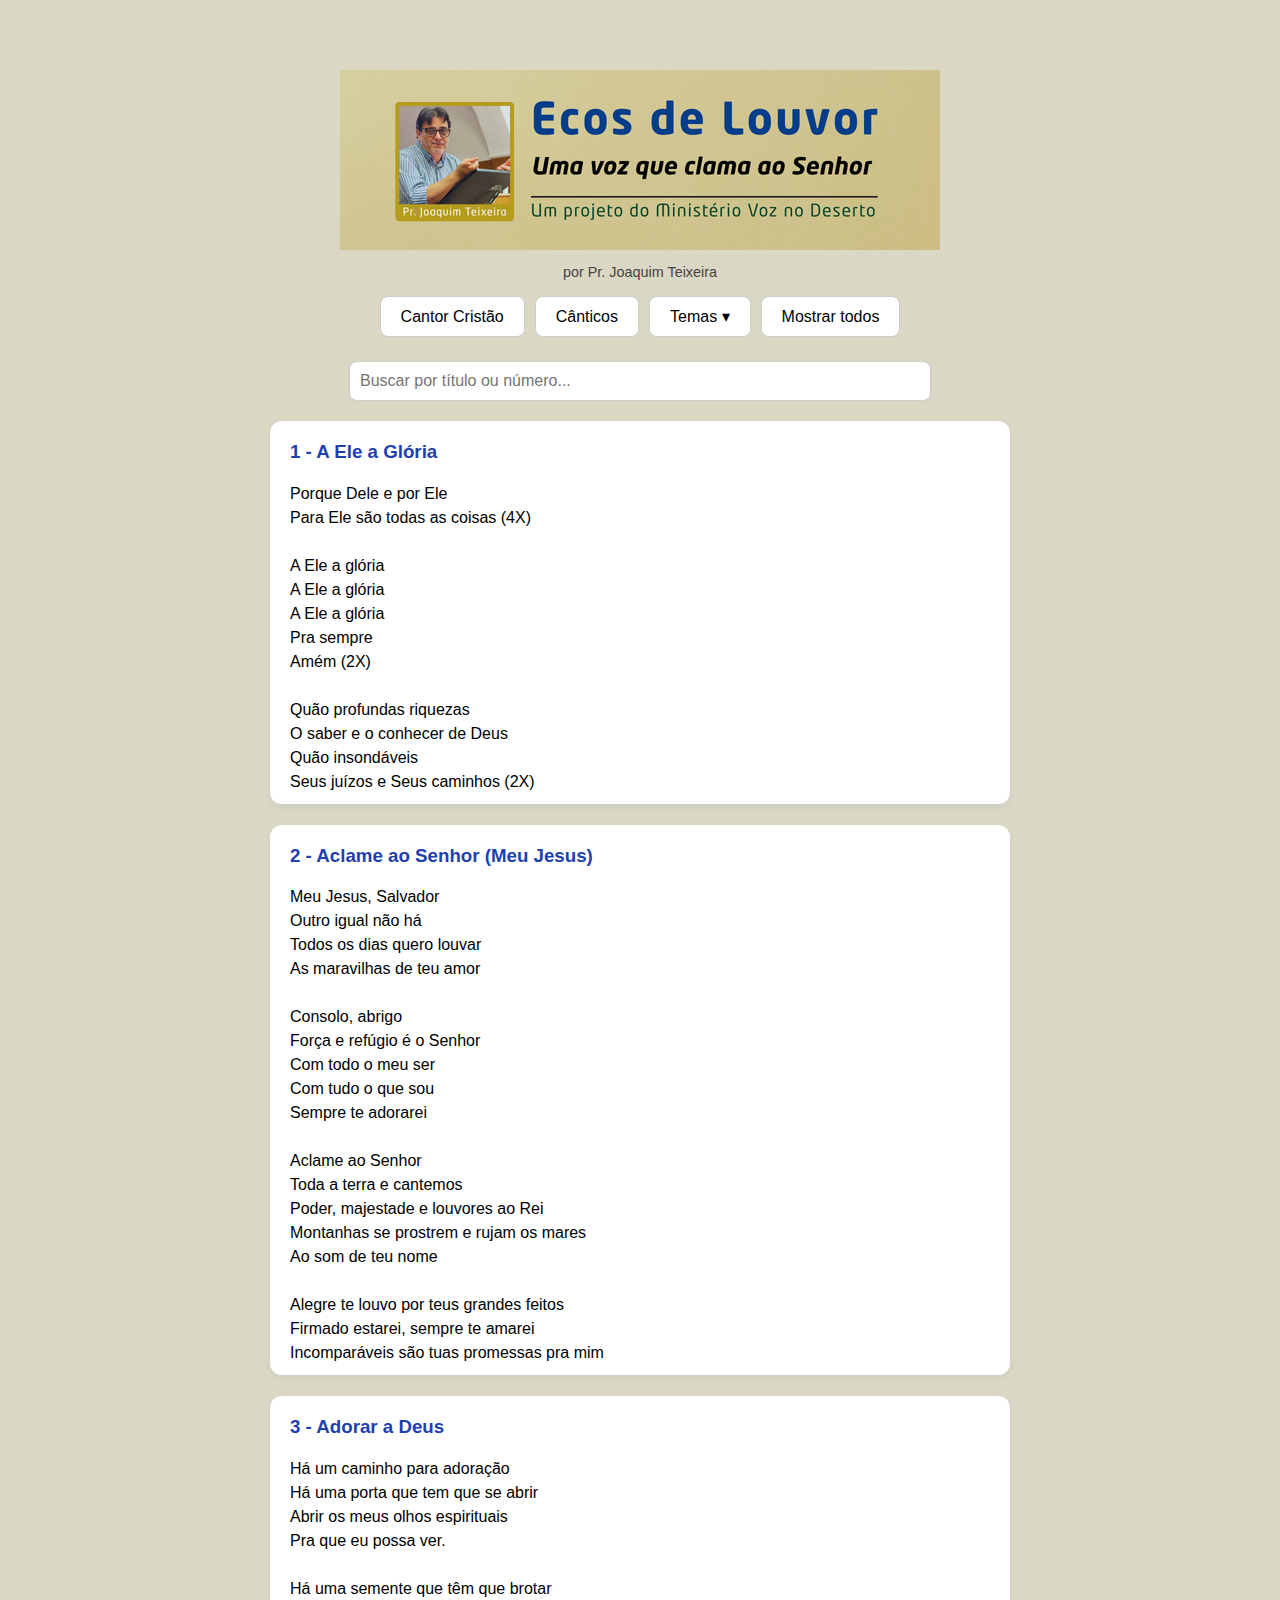
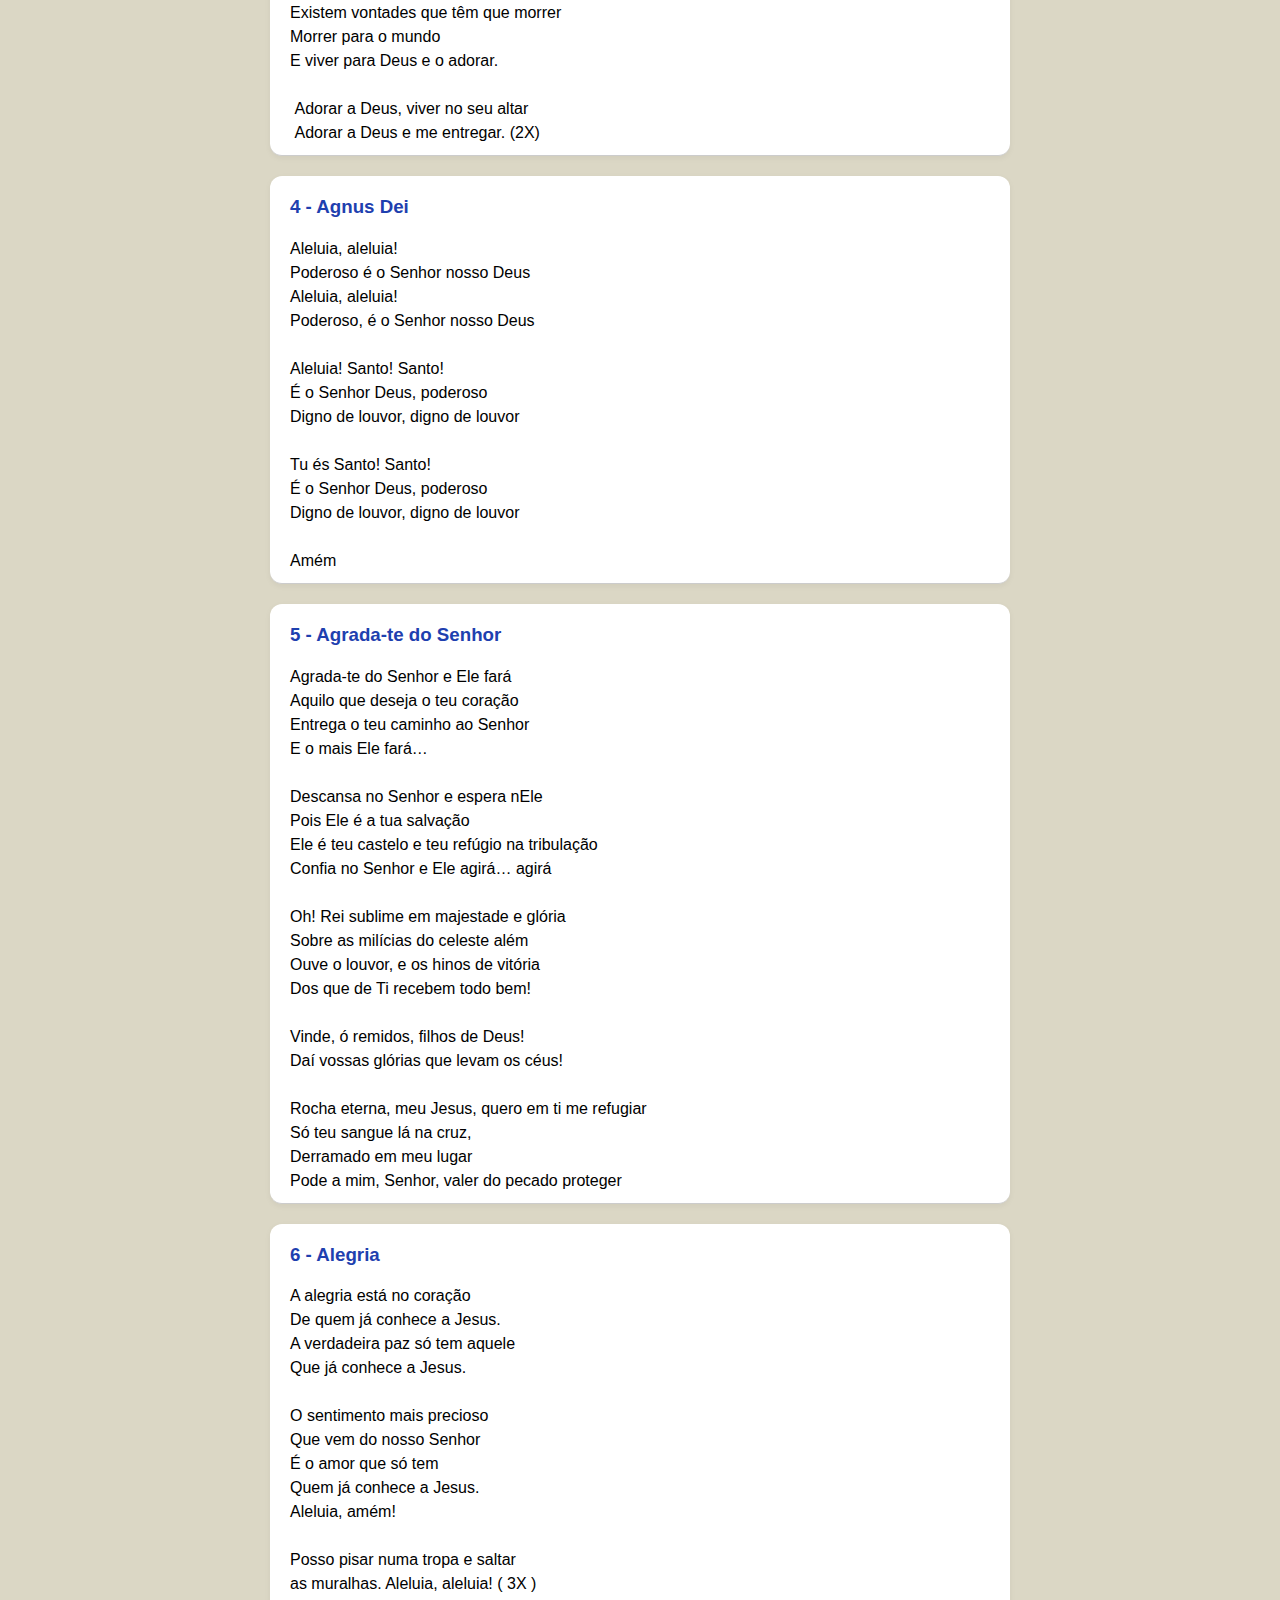
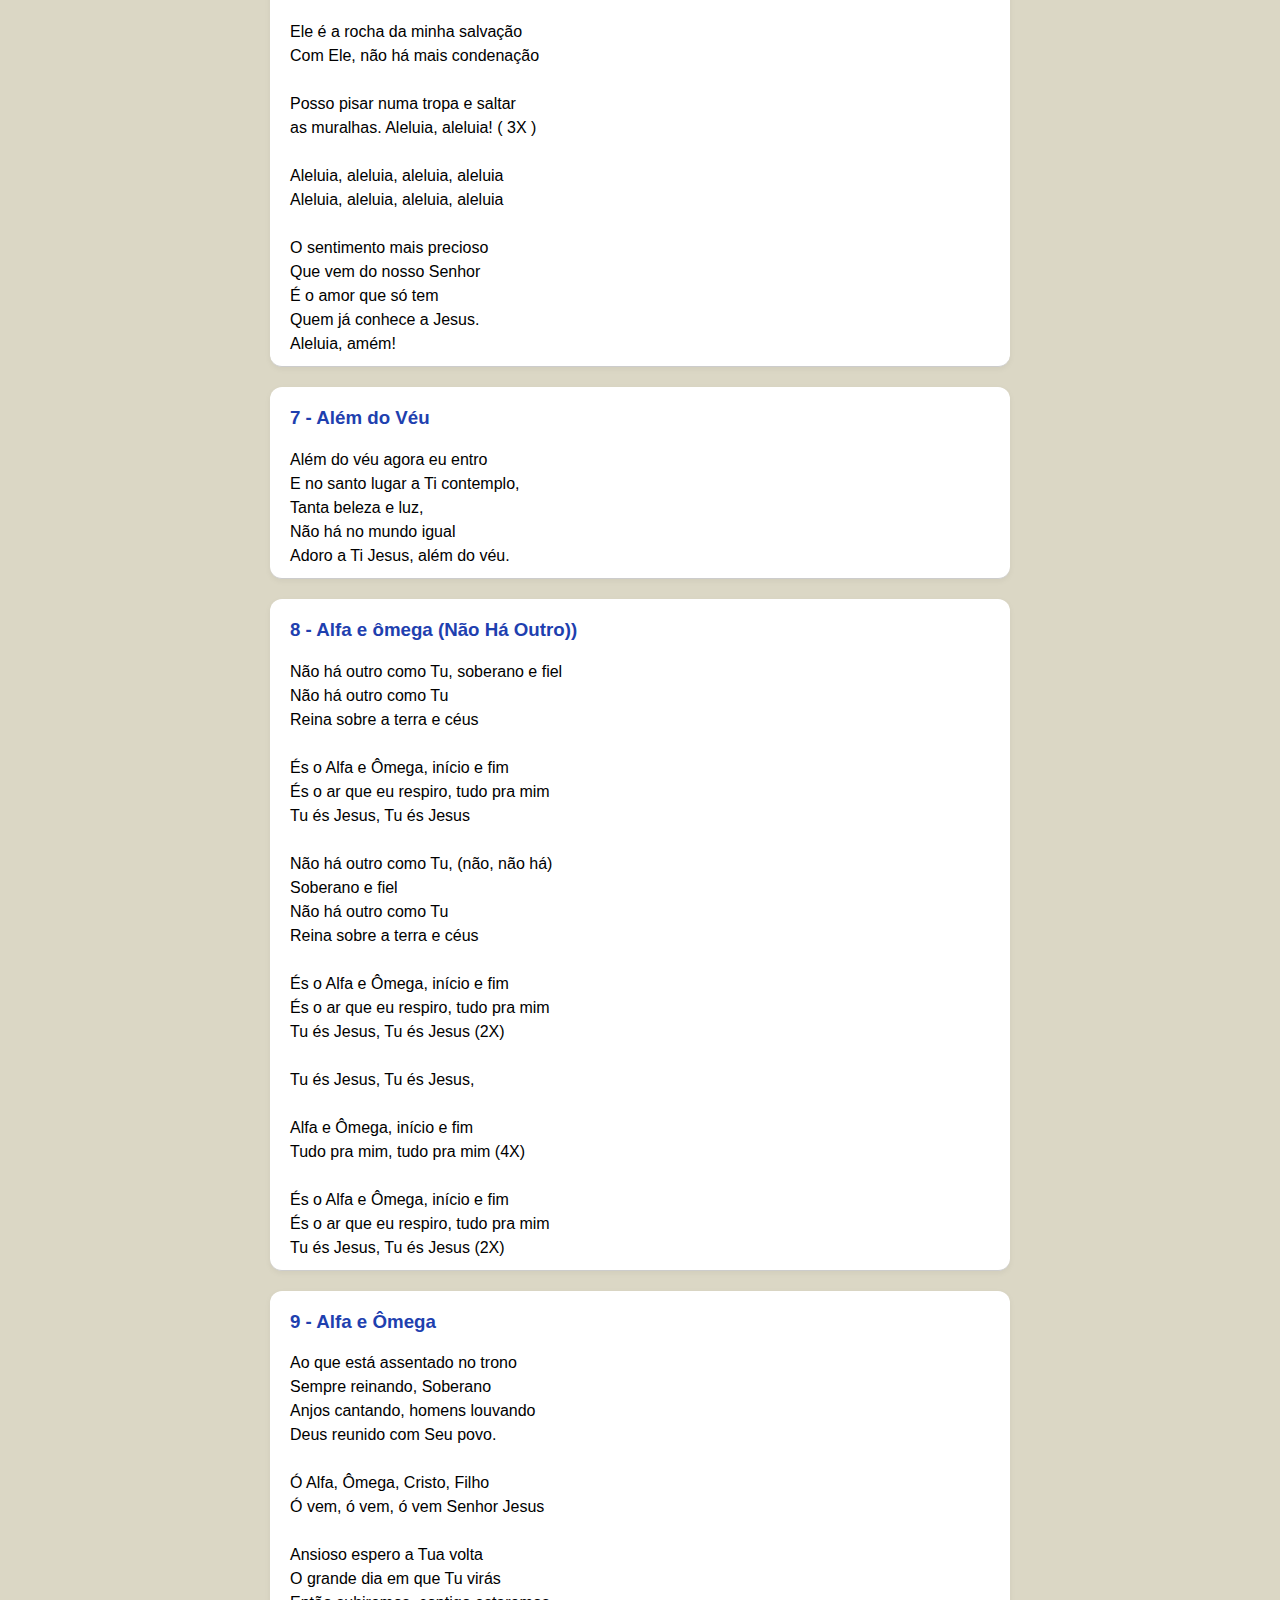
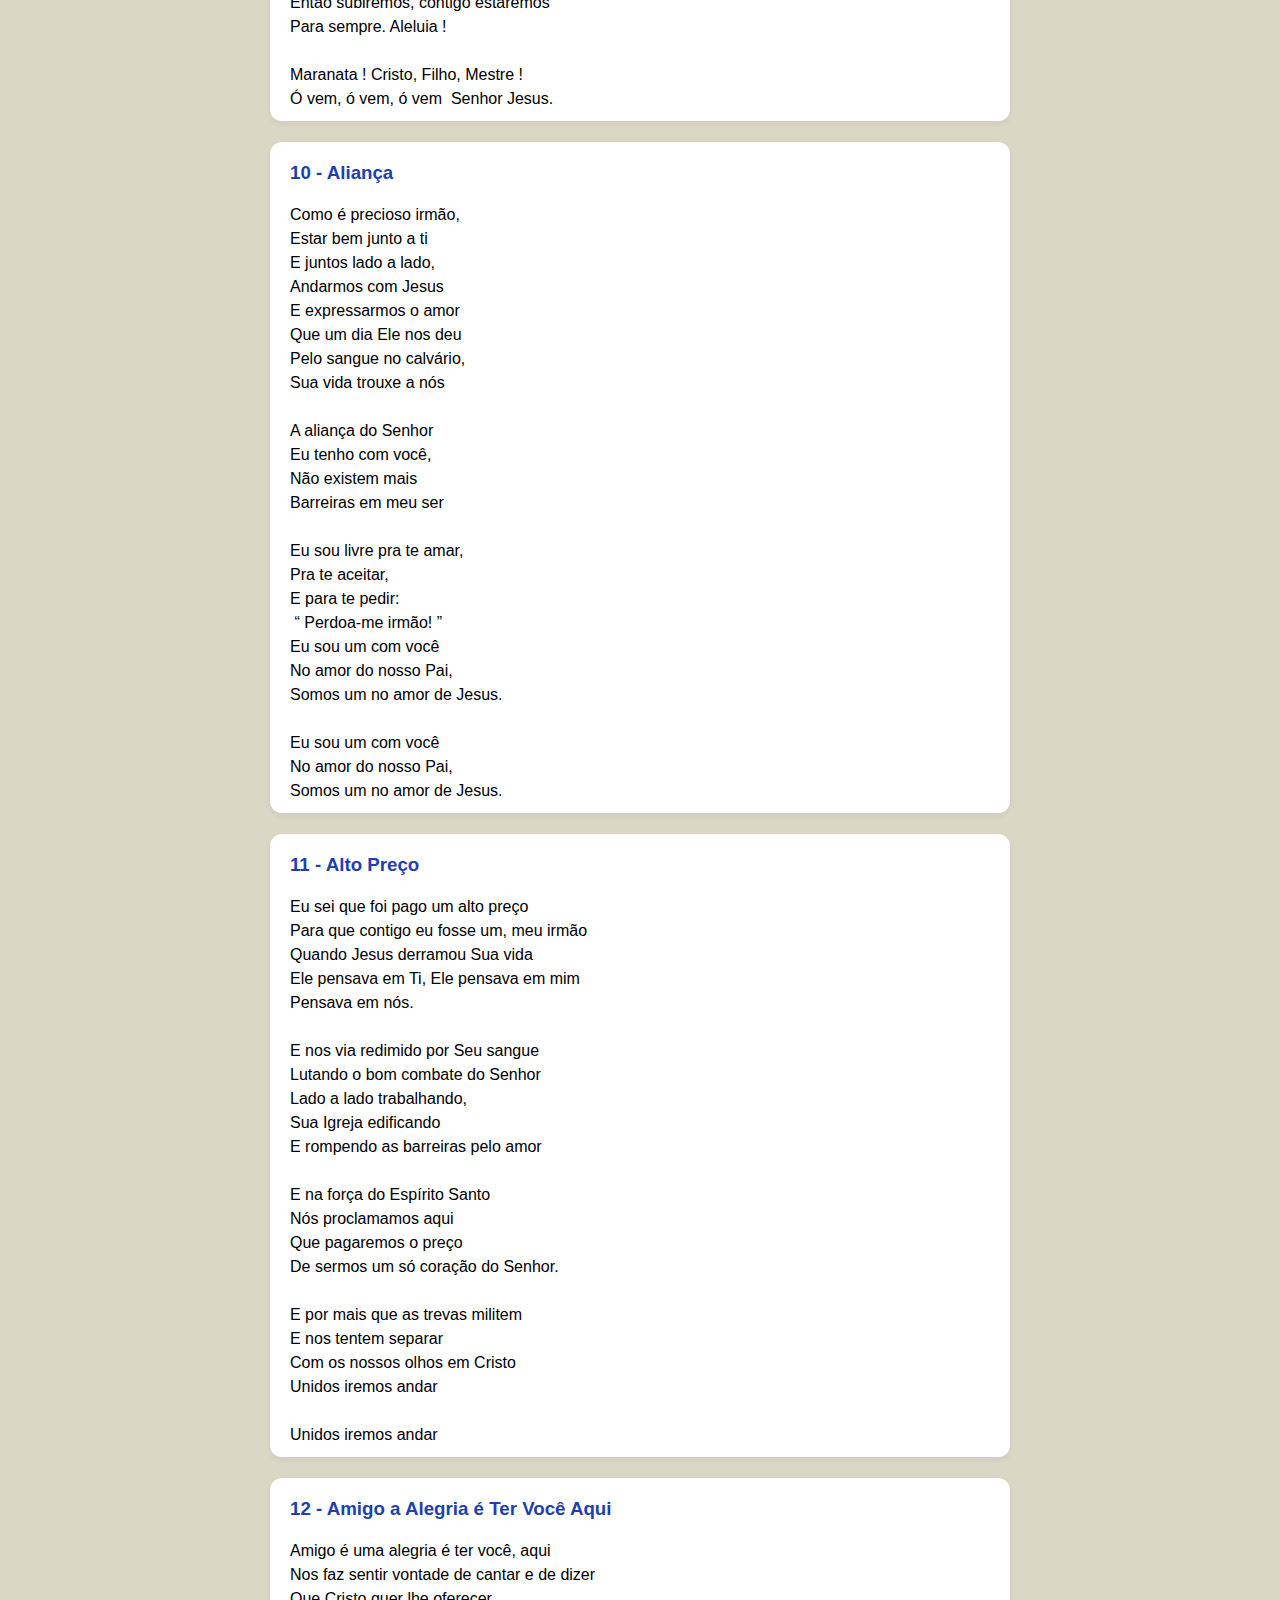
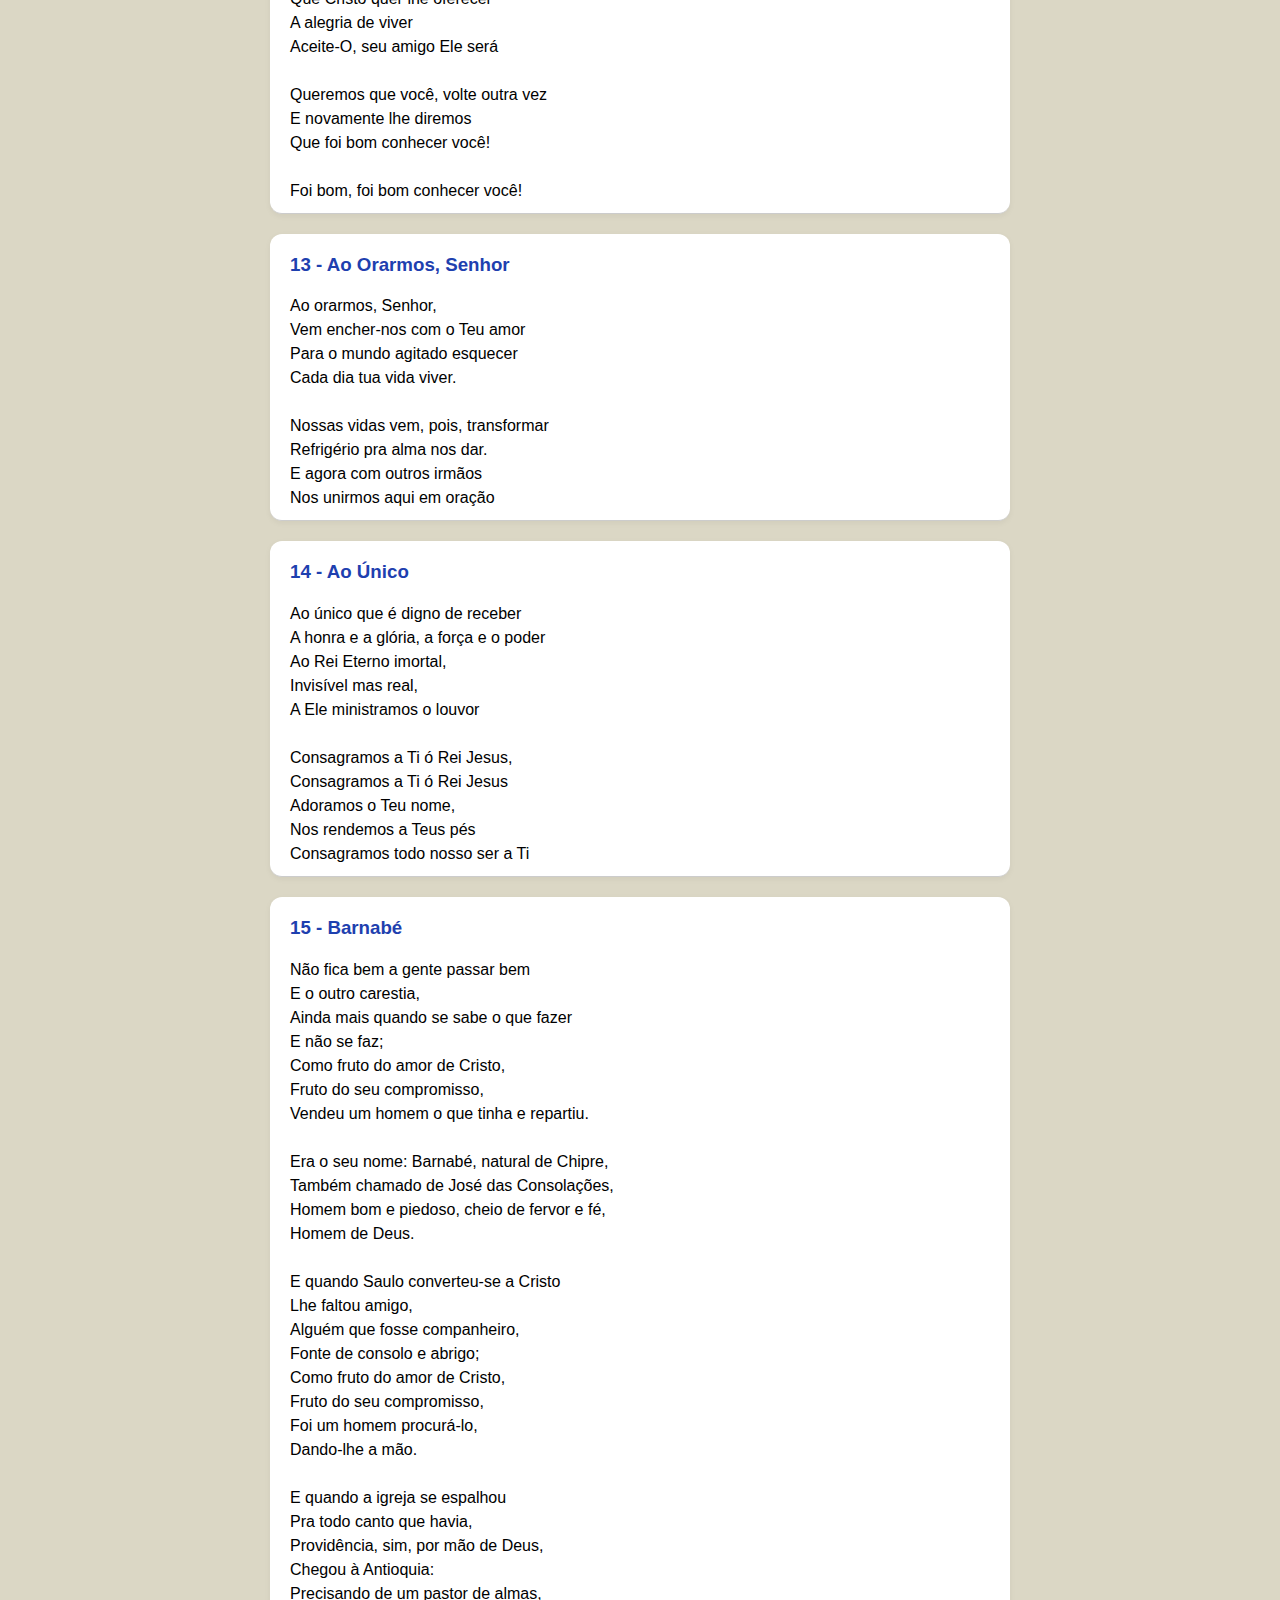
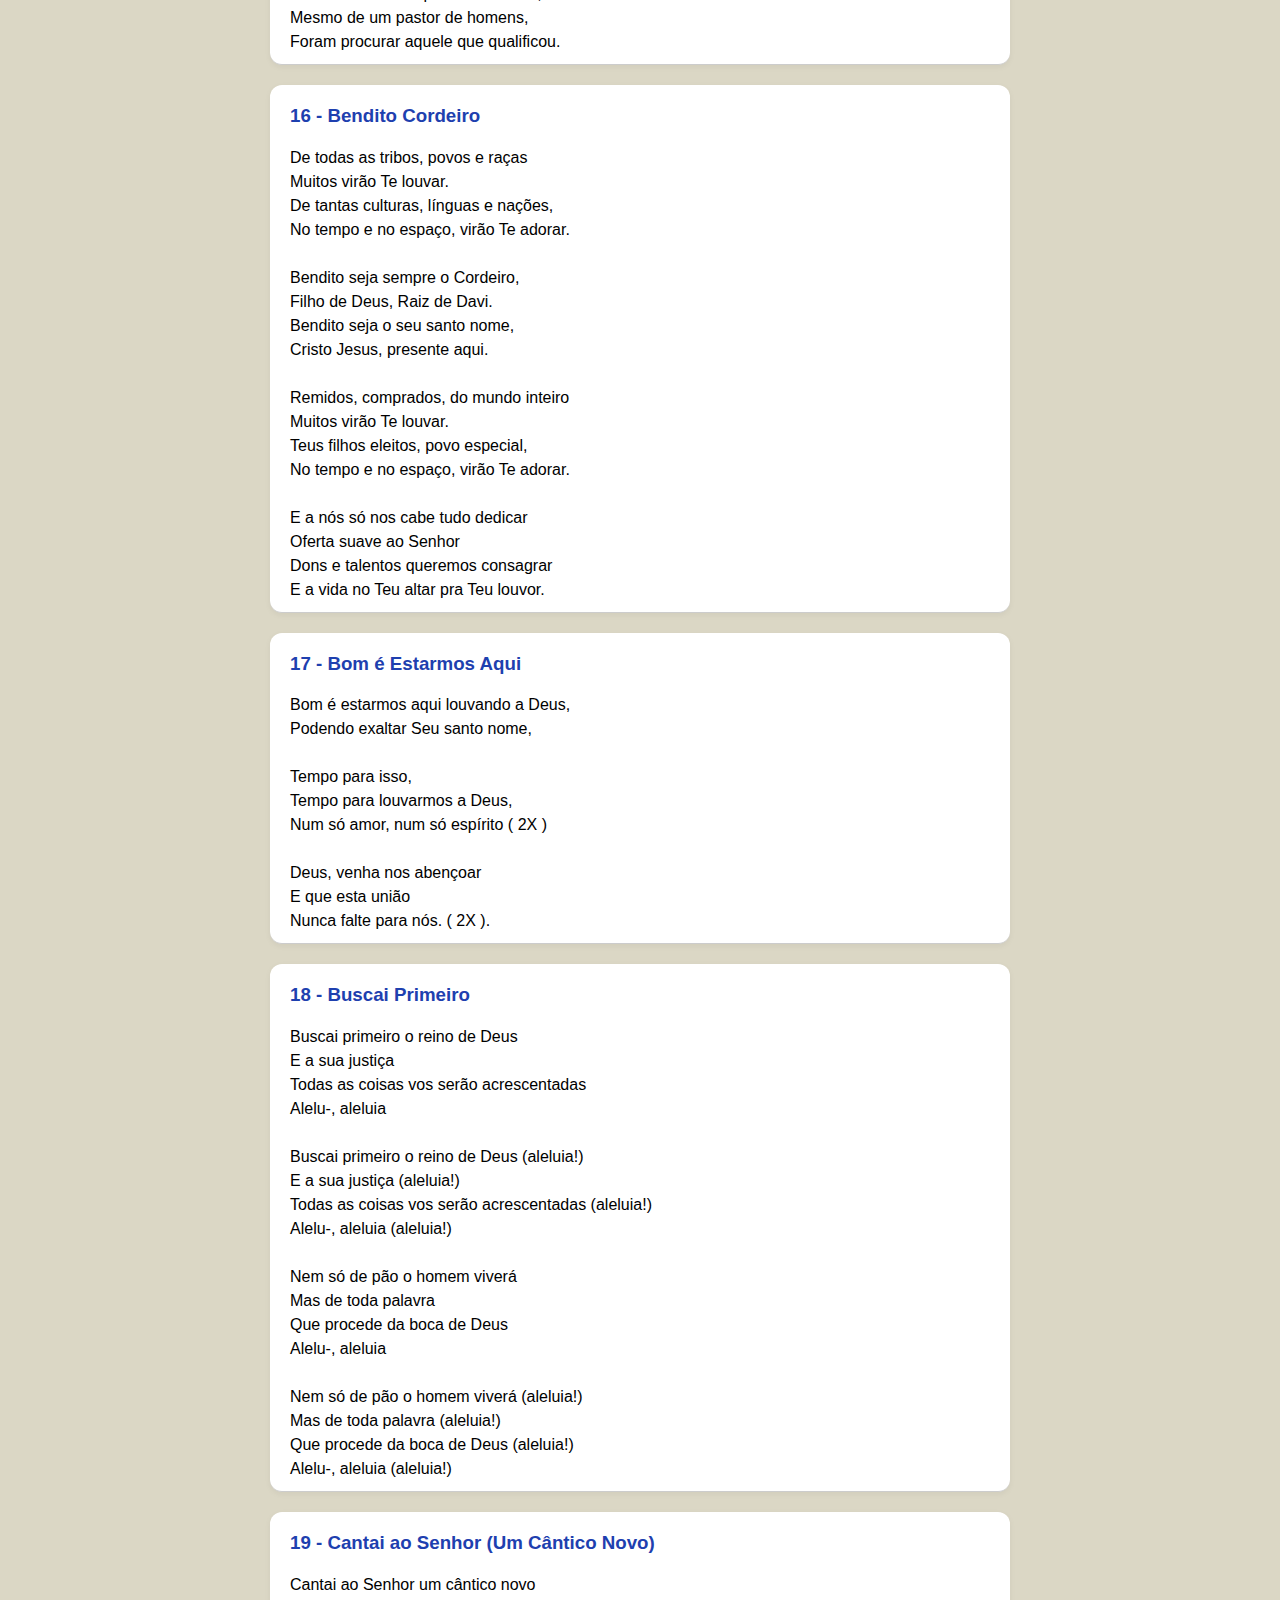
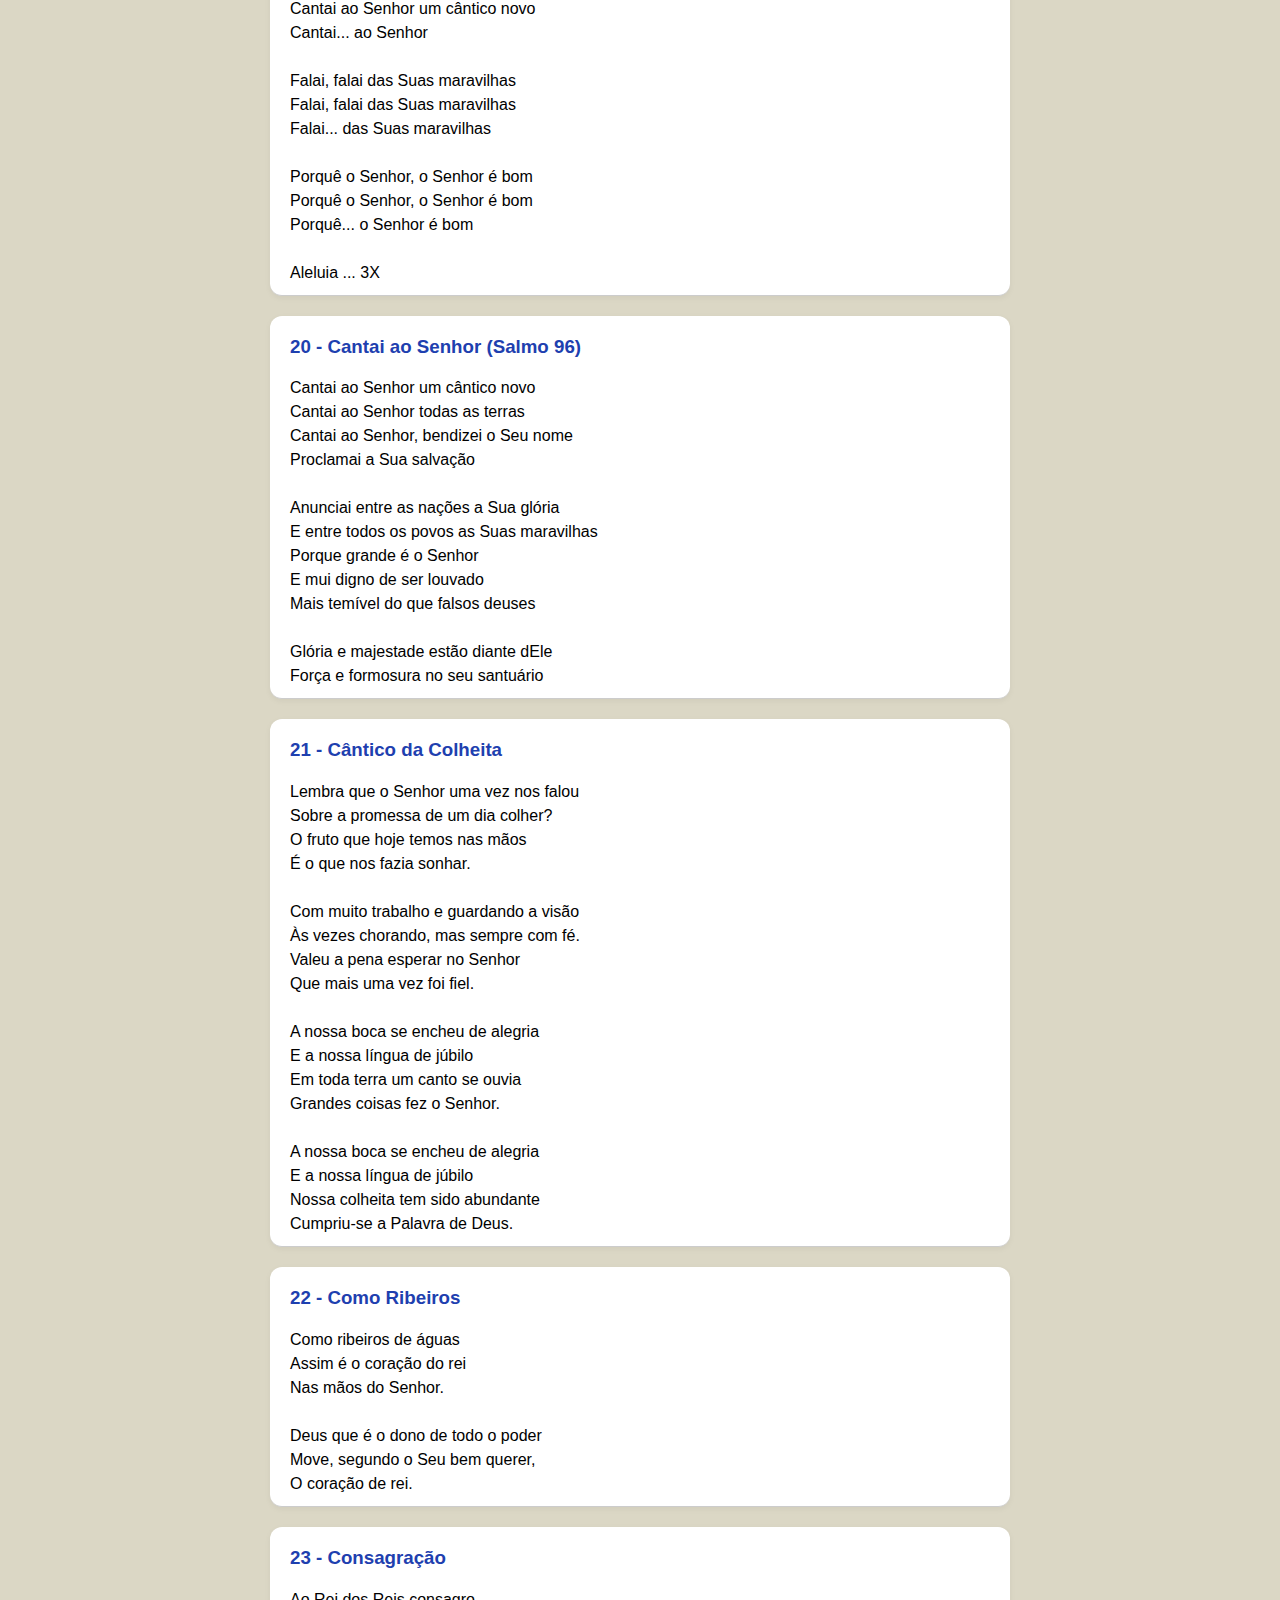
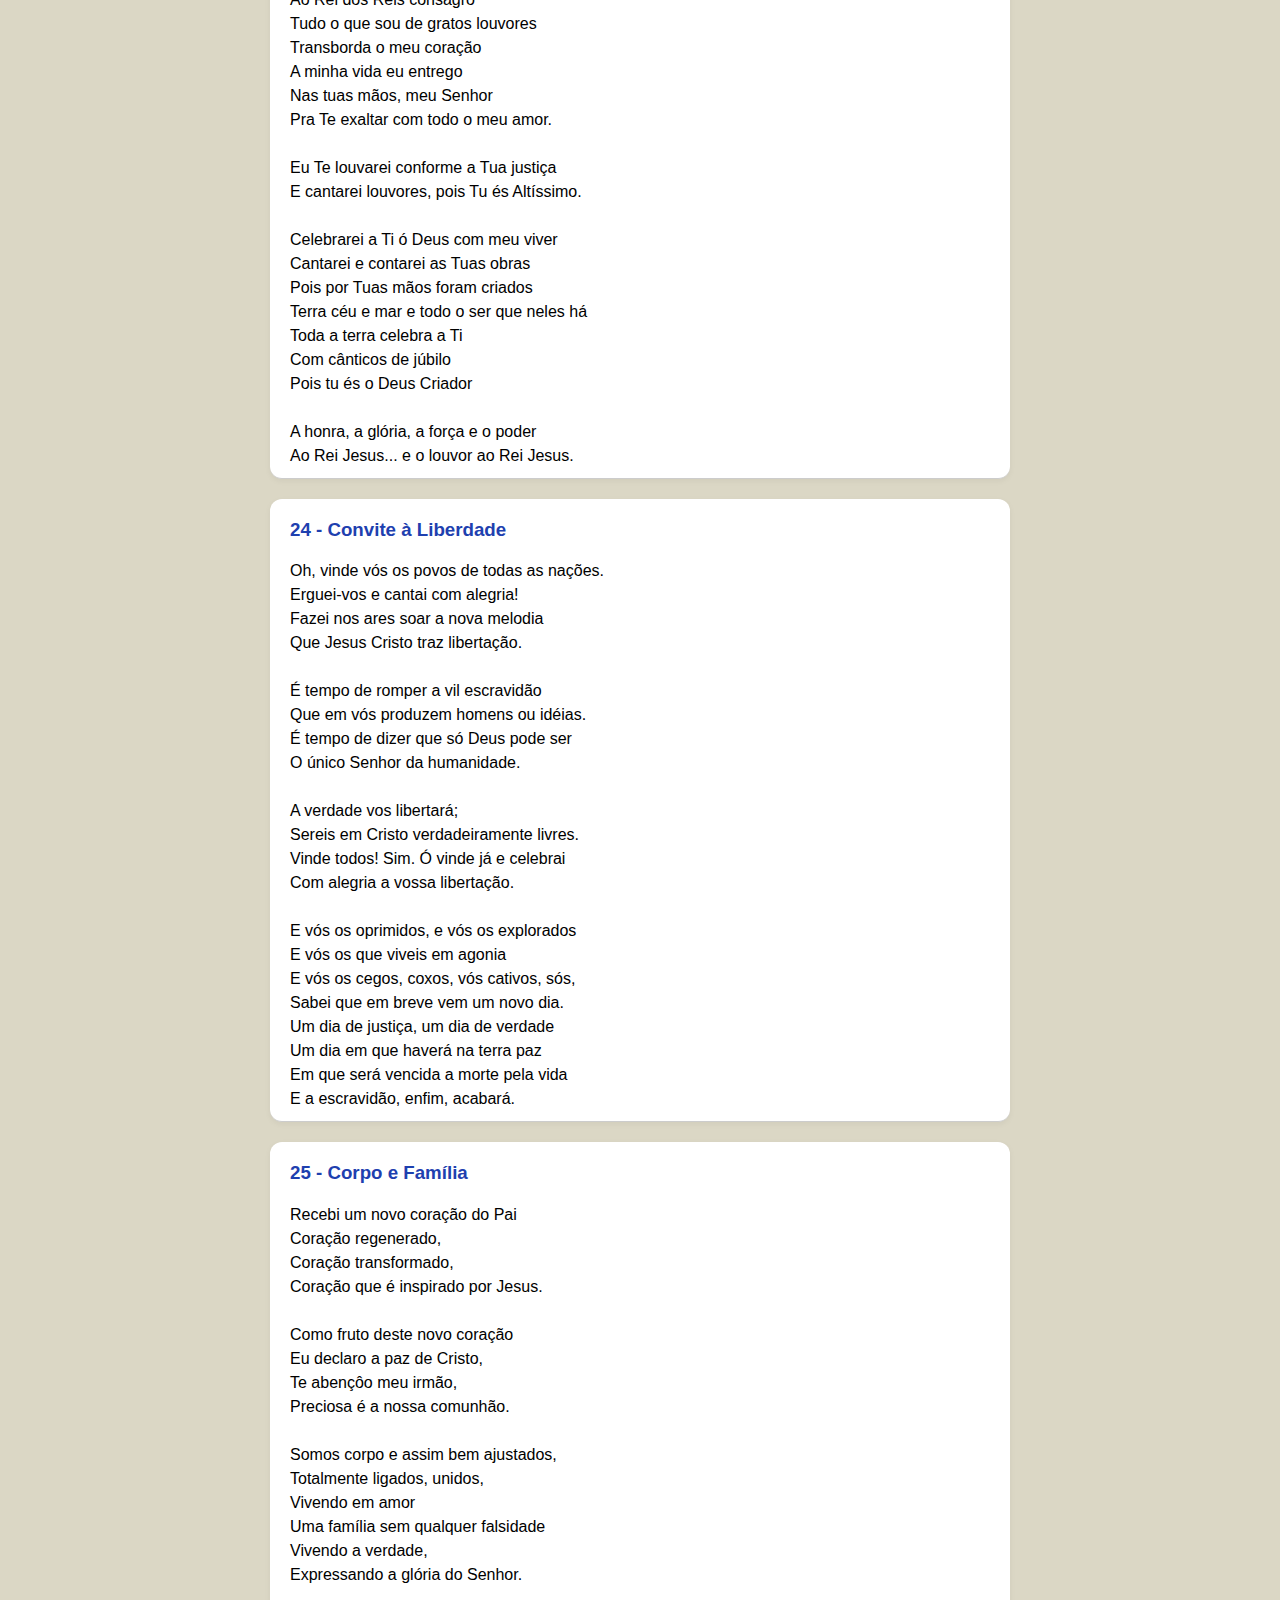
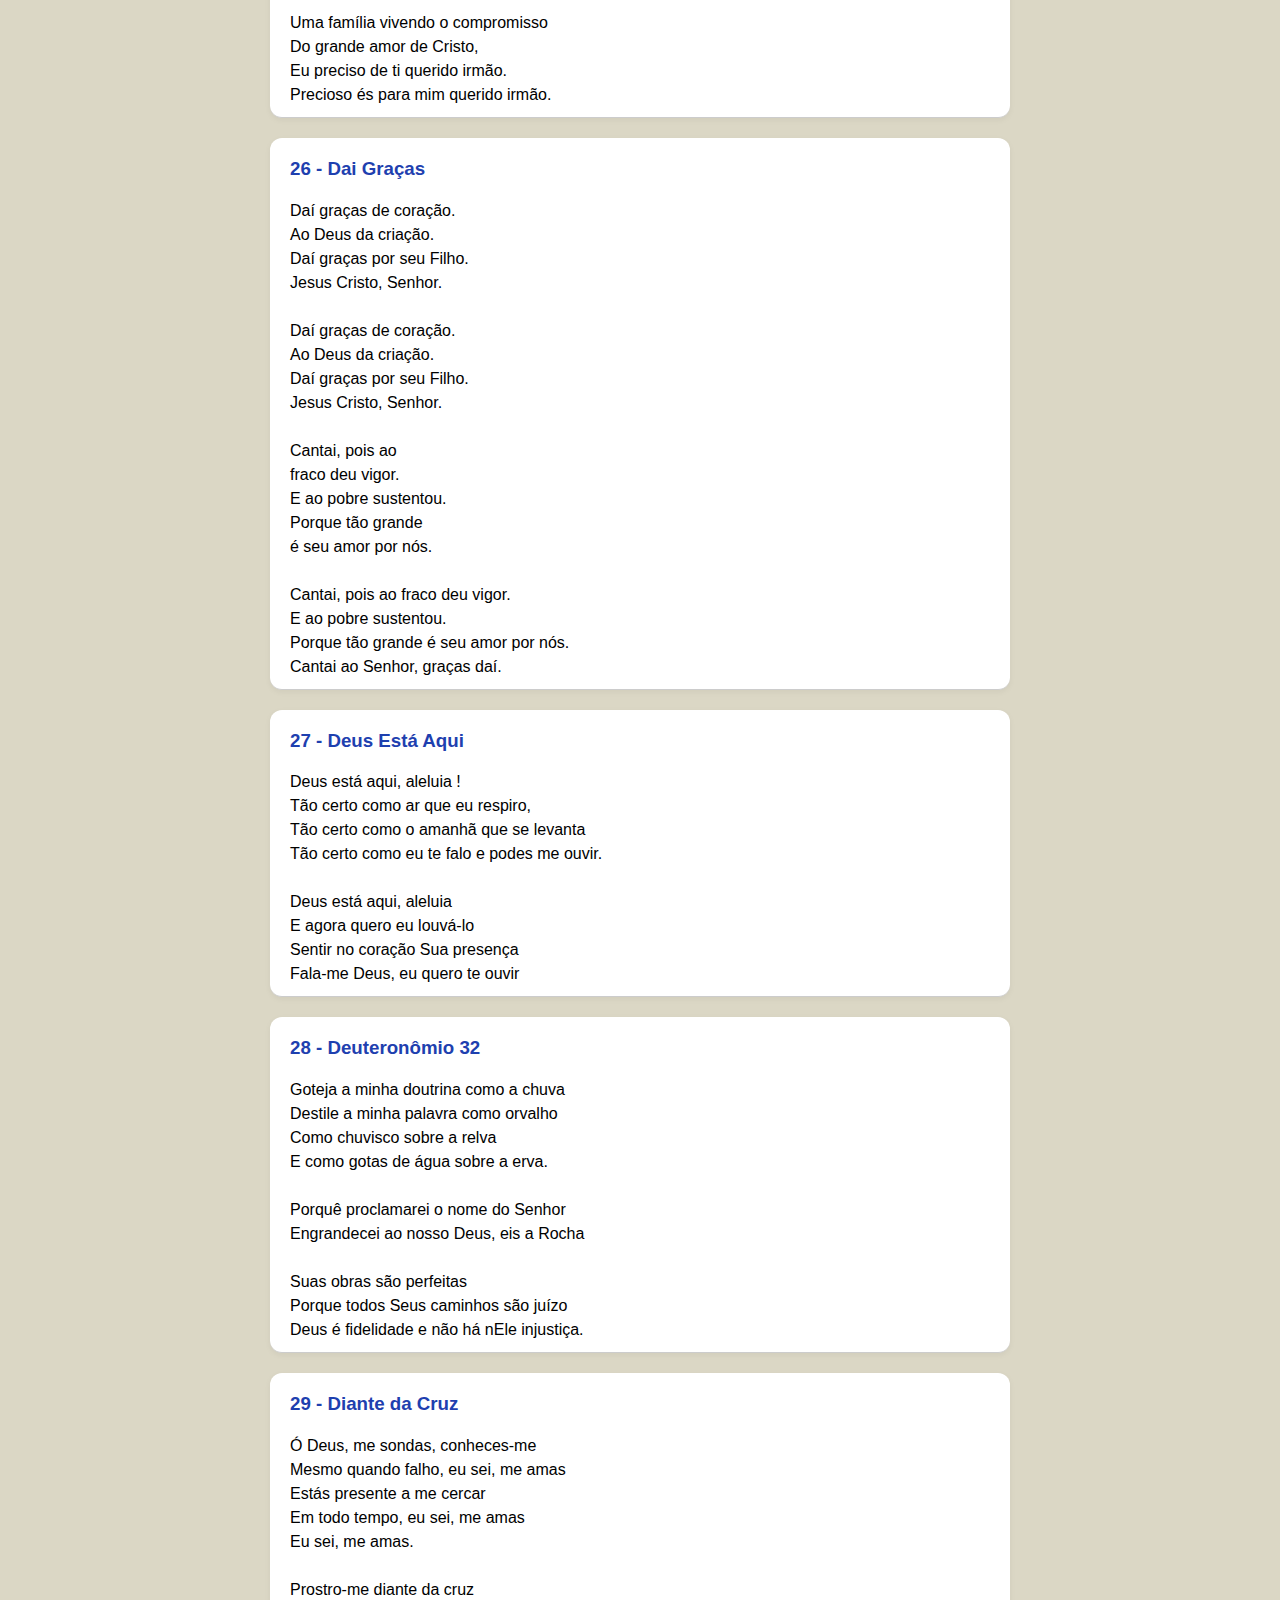
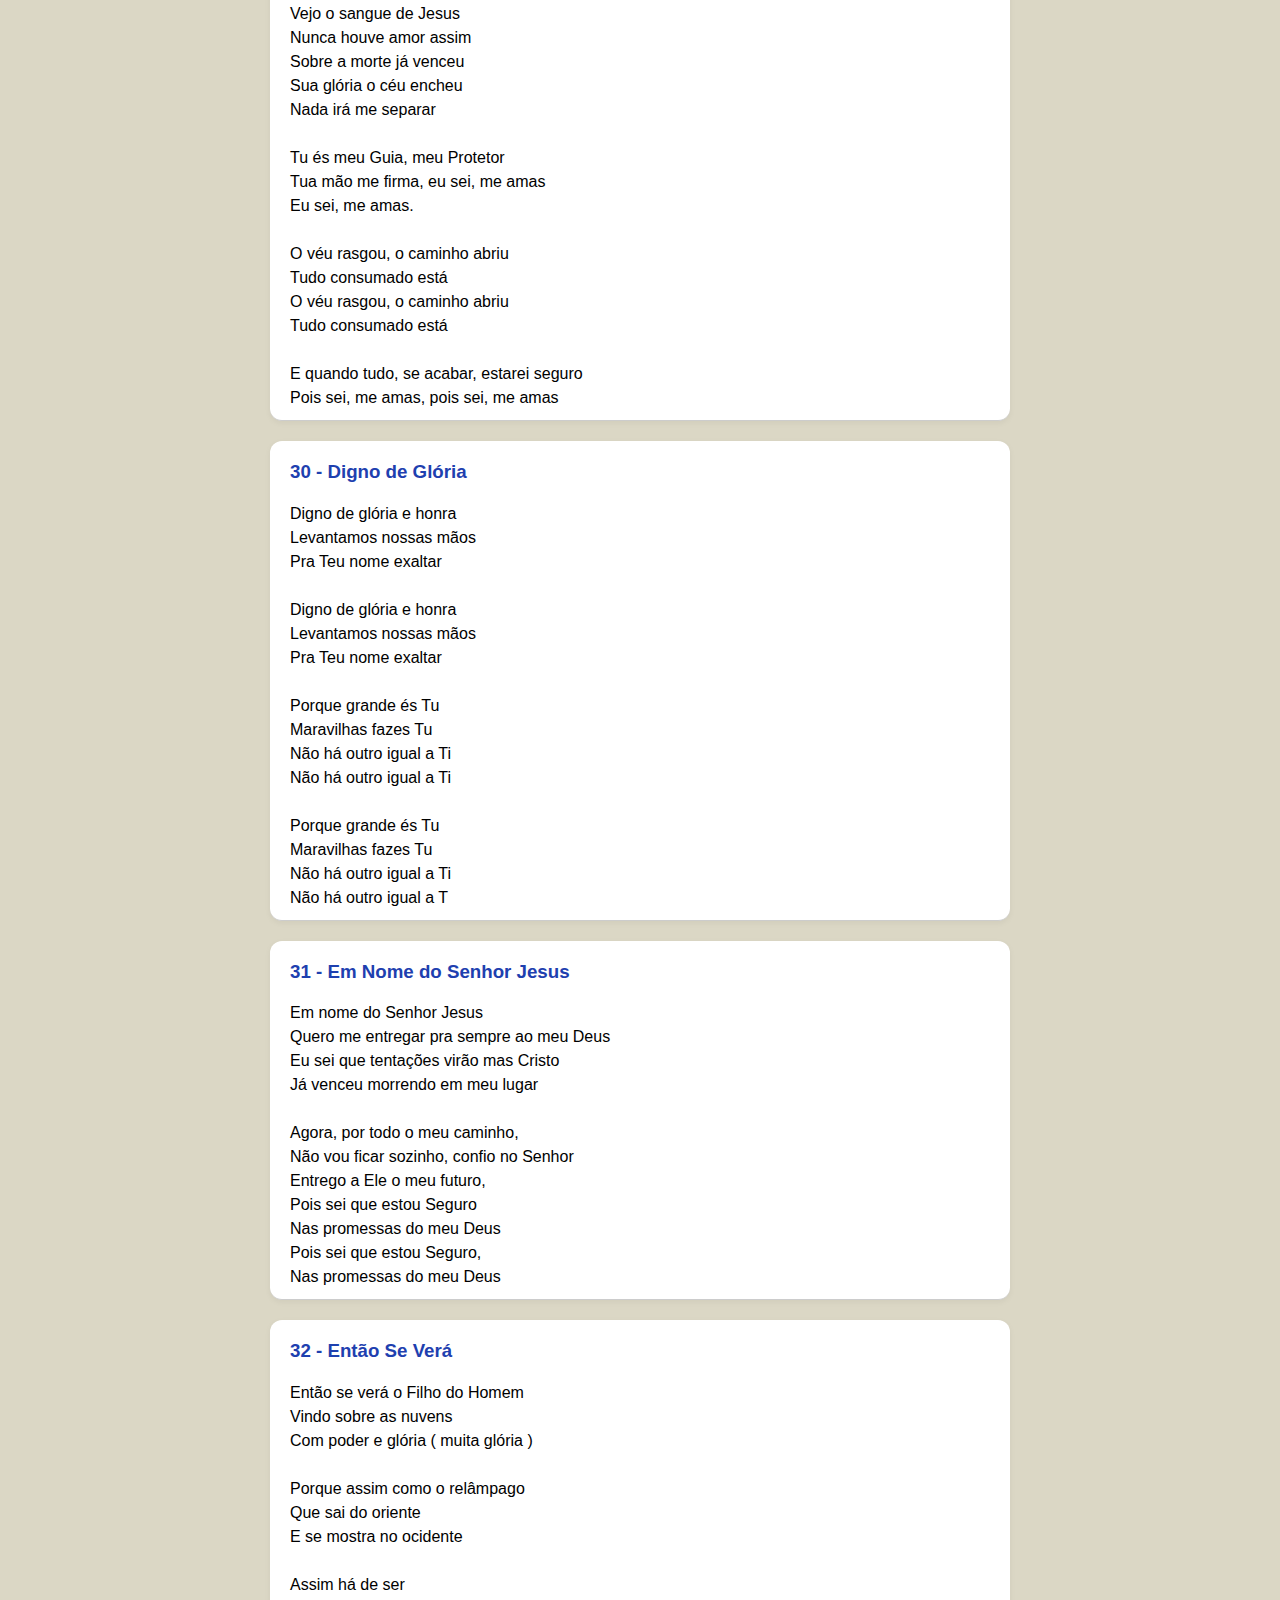
<file: index.html>
<!DOCTYPE html>
<html lang="pt-BR">
<head>
  <meta charset="UTF-8">
  <title>Ecos de Louvor</title>
  <style>
#hinosContainer > div {
  max-width: 600px;
  margin: 8px auto;
  font-family: 'Helvetica Neue', sans-serif;
  padding: 14px;
  border-radius: 12px;
  background-color: white;
  box-shadow: 0px 2px 6px rgba(0,0,0,0.05);
}
#hinosContainer pre {
  white-space: pre-wrap;
  line-height: 1.5;
  margin: 0;
}

.container {
  max-width: 650px;
  margin: 0 auto;
  padding: 0 1rem;
}
h1.title {
  font-size: 2rem;
  text-transform: uppercase;
  font-family: 'Helvetica Neue', sans-serif;
}
.subtitle {
  font-size: 1rem;
  text-align: center;
  font-family: 'Helvetica Neue', sans-serif;
  max-width: 650px;
  margin: 0 auto;
  display: block;
}
input[type="text"] {
  width: 100%;
  max-width: 650px;
  font-family: 'Helvetica Neue', sans-serif;
}
#hinosContainer > div {
  max-width: 650px;
  margin: 12px auto;
  font-family: 'Helvetica Neue', sans-serif;
}

.container {
  max-width: 700px;
  margin: 0 auto;
  padding: 0 1rem;
}
.filter-buttons {
  display: flex;
  justify-content: space-between;
  flex-wrap: wrap;
  gap: 10px;
  margin: 1em 0;
}
input[type="text"] {
  width: 100%;
  max-width: 700px;
  padding: 10px;
  font-size: 1rem;
  border: 1px solid #ccc;
  border-radius: 8px;
}
h1.title {
  font-size: 2rem;
  margin-bottom: 0.3em;
}
.subtitle {
  font-size: 1rem;
  max-width: 700px;
  margin: 0 auto;
  text-align: center;
  display: block;
}

    .filter-buttons {
      display: flex;
      justify-content: center;
      flex-wrap: wrap;
      gap: 10px;
      margin-bottom: 1.5em;
    }
    .filter-buttons button {
      padding: 10px 20px;
      font-size: 1rem;
      border: 1px solid #ccc;
      border-radius: 8px;
      cursor: pointer;
      background-color: white;
    }
    .filter-buttons button.active {
      background-color: #1e40af;
      color: white;
    }
    .dropdown {
      position: relative;
      display: inline-block;
    }
    .dropdown-content {
      display: none;
      position: absolute;
      background-color: white;
      min-width: 160px;
      border: 1px solid #ccc;
      border-radius: 8px;
      z-index: 1;
      margin-top: 5px;
    }
    .dropdown-content div {
      padding: 10px;
      cursor: pointer;
    }
    .dropdown-content div:hover {
      background-color: #f0f0f0;
    }
    .dropdown.show .dropdown-content {
      display: block;
    }

    body {
      font-family: 'Helvetica Neue', Arial, sans-serif;
      background-color: #f3f4f6;
      margin: 0;
      padding: 50px;
    }
    #hinosContainer > div {
      background-color: white;
      border-radius: 12px;
      padding: 20px;
      margin: 20px auto;
      max-width: 700px;
      text-align: left;
      box-shadow: 0px 2px 6px rgba(0, 0, 0, 0.05);
    }
    #hinosContainer h3 {
      color: #1e40af;
      margin-top: 0;
    }
    #hinosContainer pre {
      font-family: 'Helvetica Neue', Arial, sans-serif;
      font-size: 1rem;
      white-space: pre-wrap;
      margin: 0;
    }

    .buttons button.todos-ativo {
      background-color: #e5e7eb;
      color: #111827;
      font-weight: bold;
      box-shadow: inset 0 0 0 1px #d1d5db;
    }

    .buttons button.active {
      background-color: #1e40af;
      color: white;
      font-weight: bold;
      box-shadow: 0px 2px 6px rgba(0, 0, 0, 0.3);
    }

    body {
      font-family: 'Helvetica Neue', Arial, sans-serif;
    }
    h3 {
      color: #1e40af;
      font-weight: bold;
    }
    pre {
      font-family: 'Helvetica Neue', Arial, sans-serif;
      font-size: 1rem;
    }

    body {
      font-family: Arial, sans-serif;
      text-align: center;
      padding: 50px;
    }
    h1 {
      color: #1e40af;
      font-size: 3rem;
      margin-bottom: 0.2em;
    }
    p.subtitle {
      font-style: italic;
      margin-top: 0;
      margin-bottom: 2em;
      font-size: 1.2rem;
    }
    .buttons {
      margin-bottom: 2em;
    }
    .buttons button {
      padding: 10px 20px;
      margin: 5px;
      border: 1px solid #ccc;
      background-color: #fff;
      border-radius: 6px;
      cursor: pointer;
      font-size: 1rem;
    }
    .buttons button:hover {
      background-color: #f0f0f0;
    }
    input[type="text"] {
      width: 60%;
      padding: 10px;
      font-size: 1rem;
      border: 1px solid #ccc;
      border-radius: 6px;
    }
  </style>

<link rel="manifest" href="manifest.json">
<script>
  if ("serviceWorker" in navigator) {
    window.addEventListener("load", function () {
      navigator.serviceWorker.register("service-worker.js");
    });
  }
</script>

</head>
<body style="background-color: #DBD7C5 !important;">
<header class="logo-container" style="text-align: center; margin-top: 20px;">
  <img src="img/Ecos de Louvor.png"
       alt="Ecos de Louvor - Uma voz que clama ao Senhor"
       style="max-width: 100%; height: auto;" />
  <noscript>
    <h1 style="font-size: 2em; color: #1a3d8f;">Ecos de Louvor<br>
      <span style="font-size: 1.2em; font-style: italic;">Uma voz que clama ao Senhor</span>
    </h1>
  </noscript>
</header>







<div class="container">
  
  
<div style="text-align: center; margin-top: 10px;">
  
  <p style="font-size: 0.9rem; color: #444; margin-top: 5px;">por Pr. Joaquim Teixeira</p>
</div>

<div class="filter-buttons">
  <button id="btn-cantor">Cantor Cristão</button>
  <button id="btn-canticos">Cânticos</button>
  <div class="dropdown">
    <button id="btn-temas">Temas ▾</button>
    <div class="dropdown-content" id="temasDropdown"></div>
  </div>
  <button id="btn-todos">Mostrar todos</button>
</div>

  <style>
#hinosContainer > div {
  max-width: 600px;
  margin: 8px auto;
  font-family: 'Helvetica Neue', sans-serif;
  padding: 14px;
  border-radius: 12px;
  background-color: white;
  box-shadow: 0px 2px 6px rgba(0,0,0,0.05);
}
#hinosContainer pre {
  white-space: pre-wrap;
  line-height: 1.5;
  margin: 0;
}

.container {
  max-width: 650px;
  margin: 0 auto;
  padding: 0 1rem;
}
h1.title {
  font-size: 2rem;
  text-transform: uppercase;
  font-family: 'Helvetica Neue', sans-serif;
}
.subtitle {
  font-size: 1rem;
  text-align: center;
  font-family: 'Helvetica Neue', sans-serif;
  max-width: 650px;
  margin: 0 auto;
  display: block;
}
input[type="text"] {
  width: 100%;
  max-width: 650px;
  font-family: 'Helvetica Neue', sans-serif;
}
#hinosContainer > div {
  max-width: 650px;
  margin: 12px auto;
  font-family: 'Helvetica Neue', sans-serif;
}

.container {
  max-width: 700px;
  margin: 0 auto;
  padding: 0 1rem;
}
.filter-buttons {
  display: flex;
  justify-content: space-between;
  flex-wrap: wrap;
  gap: 10px;
  margin: 1em 0;
}
input[type="text"] {
  width: 100%;
  max-width: 700px;
  padding: 10px;
  font-size: 1rem;
  border: 1px solid #ccc;
  border-radius: 8px;
}
h1.title {
  font-size: 2rem;
  margin-bottom: 0.3em;
}
.subtitle {
  font-size: 1rem;
  max-width: 700px;
  margin: 0 auto;
  text-align: center;
  display: block;
}

    .filter-buttons {
      display: flex;
      justify-content: center;
      flex-wrap: wrap;
      gap: 10px;
      margin-bottom: 1.5em;
    }
    .filter-buttons button {
      padding: 10px 20px;
      font-size: 1rem;
      border: 1px solid #ccc;
      border-radius: 8px;
      cursor: pointer;
      background-color: white;
    }
    .filter-buttons button.active {
      background-color: #1e40af;
      color: white;
    }
    .dropdown {
      position: relative;
      display: inline-block;
    }
    .dropdown-content {
      display: none;
      position: absolute;
      background-color: white;
      min-width: 160px;
      border: 1px solid #ccc;
      border-radius: 8px;
      z-index: 1;
      margin-top: 5px;
    }
    .dropdown-content div {
      padding: 10px;
      cursor: pointer;
    }
    .dropdown-content div:hover {
      background-color: #f0f0f0;
    }
    .dropdown.show .dropdown-content {
      display: block;
    }

    body {
      font-family: 'Helvetica Neue', Arial, sans-serif;
      background-color: #f3f4f6;
      margin: 0;
      padding: 50px;
    }
    #hinosContainer > div {
      background-color: white;
      border-radius: 12px;
      padding: 20px;
      margin: 20px auto;
      max-width: 700px;
      text-align: left;
      box-shadow: 0px 2px 6px rgba(0, 0, 0, 0.05);
    }
    #hinosContainer h3 {
      color: #1e40af;
      margin-top: 0;
    }
    #hinosContainer pre {
      font-family: 'Helvetica Neue', Arial, sans-serif;
      font-size: 1rem;
      white-space: pre-wrap;
      margin: 0;
    }

    .buttons button.todos-ativo {
      background-color: #e5e7eb;
      color: #111827;
      font-weight: bold;
      box-shadow: inset 0 0 0 1px #d1d5db;
    }

    .buttons button.active {
      background-color: #1e40af;
      color: white;
      font-weight: bold;
      box-shadow: 0px 2px 6px rgba(0, 0, 0, 0.3);
    }
    .buttons button.todos-ativo {
      background-color: #e5e7eb;
      color: #111827;
      font-weight: bold;
      box-shadow: inset 0 0 0 1px #d1d5db;
    }
</style>

    <input type="text" placeholder="Buscar por título ou número..." / style="width: 80%; max-width: 600px;">
  <script src="script.js"></script>
</div>
</body>
</html>
</file>
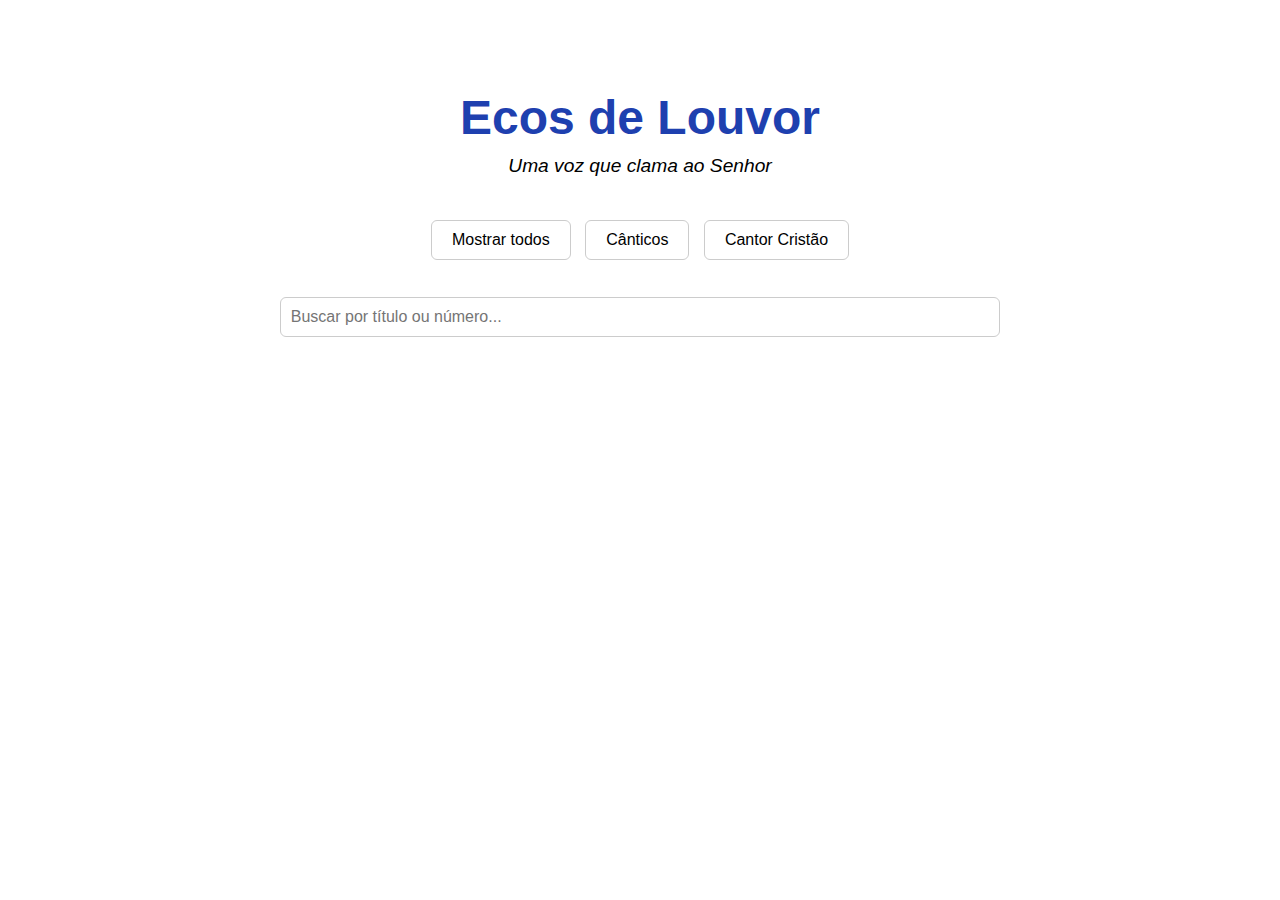
<file: interface_ecos_de_louvor.html>
<!DOCTYPE html>
<html lang="pt-BR">
<head>
  <meta charset="UTF-8">
  <title>Ecos de Louvor</title>
  <style>
    body {
      font-family: Arial, sans-serif;
      text-align: center;
      padding: 50px;
    }
    h1 {
      color: #1e40af;
      font-size: 3rem;
      margin-bottom: 0.2em;
    }
    p.subtitle {
      font-style: italic;
      margin-top: 0;
      margin-bottom: 2em;
      font-size: 1.2rem;
    }
    .buttons {
      margin-bottom: 2em;
    }
    .buttons button {
      padding: 10px 20px;
      margin: 5px;
      border: 1px solid #ccc;
      background-color: #fff;
      border-radius: 6px;
      cursor: pointer;
      font-size: 1rem;
    }
    .buttons button:hover {
      background-color: #f0f0f0;
    }
    input[type="text"] {
      width: 60%;
      padding: 10px;
      font-size: 1rem;
      border: 1px solid #ccc;
      border-radius: 6px;
    }
  </style>
</head>
<body>
  <h1>Ecos de Louvor</h1>
  <p class="subtitle">Uma voz que clama ao Senhor</p>
  <div class="buttons">
    <button>Mostrar todos</button>
    <button>Cânticos</button>
    <button>Cantor Cristão</button>
  </div>
  <input type="text" placeholder="Buscar por título ou número..." />
</body>
</html>
</file>
